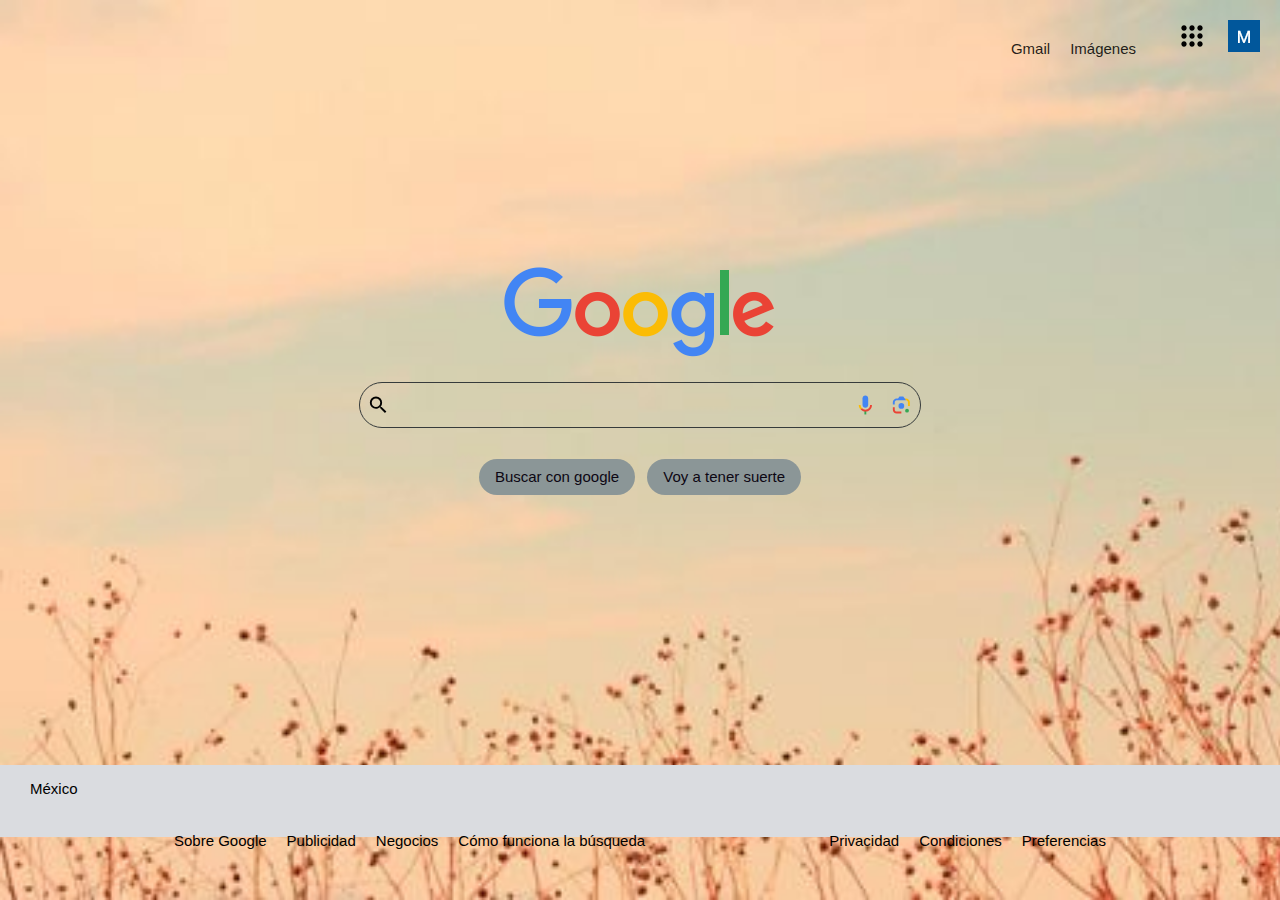
<file: index.html>
<!DOCTYPE html>
<html lang="es">

<head>
    <meta charset="UTF-8">
    <meta name="viewport" content="width=device-width, initial-scale=1.0">
    <title>Google</title>

    <link rel="stylesheet" href="style11.css">
</head>
<style type="text/css">
    body {
        background-image: url(blanco.jpg);
        background-repeat: repeat;
        background-size: cover;
        background-attachment: fixed;
    }
</style>
<body>
    <header>
        <nav>
            <ul id="nav-right-section">
                <li>
                    <a href="https://mail.google.com/mail/&ogbl" target="_blank">Gmail</a>
                </li>
                <li>
                    <a href="https://www.google.com/imghp?hl=es-419&ogbl" target="_blank">Imágenes</a>
                </li>
            </ul>
            <ul id="nav-left-section">
                <li>
                    <svg class="gb_h" width="32" focusable="false" viewBox="0 0 24 24">
                        <path
                            d="M6,8c1.1,0 2,-0.9 2,-2s-0.9,-2 -2,-2 -2,0.9 -2,2 0.9,2 2,2zM12,20c1.1,0 2,-0.9 2,-2s-0.9,-2 -2,-2 -2,0.9 -2,2 0.9,2 2,2zM6,20c1.1,0 2,-0.9 2,-2s-0.9,-2 -2,-2 -2,0.9 -2,2 0.9,2 2,2zM6,14c1.1,0 2,-0.9 2,-2s-0.9,-2 -2,-2 -2,0.9 -2,2 0.9,2 2,2zM12,14c1.1,0 2,-0.9 2,-2s-0.9,-2 -2,-2 -2,0.9 -2,2 0.9,2 2,2zM16,6c0,1.1 0.9,2 2,2s2,-0.9 2,-2 -0.9,-2 -2,-2 -2,0.9 -2,2zM12,8c1.1,0 2,-0.9 2,-2s-0.9,-2 -2,-2 -2,0.9 -2,2 0.9,2 2,2zM18,14c1.1,0 2,-0.9 2,-2s-0.9,-2 -2,-2 -2,0.9 -2,2 0.9,2 2,2zM18,20c1.1,0 2,-0.9 2,-2s-0.9,-2 -2,-2 -2,0.9 -2,2 0.9,2 2,2z">
                        </path>
                    </svg>
                </li>
                <li>
                    <img width="32" src="carmen.png" class="rounded-circle" alt="foto de perfil">
                </li>
            </ul>
        </nav>
    </header>
    <main>
        <section id="logo-google">
            <img src="google.png" alt="logo de google">
        </section>
        <section id="seccion-buscador">
            <svg focusable="false" xmlns="http://www.w3.org/2000/svg" viewBox="0 0 24 24"><path d="M15.5 14h-.79l-.28-.27A6.471 6.471 0 0 0 16 9.5 6.5 6.5 0 1 0 9.5 16c1.61 0 3.09-.59 4.23-1.57l.27.28v.79l5 4.99L20.49 19l-4.99-5zm-6 0C7.01 14 5 11.99 5 9.5S7.01 5 9.5 5 14 7.01 14 9.5 11.99 14 9.5 14z"></path></svg>
            <input type="text" id="buscador" name="buscador">
            <svg class="goxjub" focusable="false" viewBox="0 0 24 24" xmlns="http://www.w3.org/2000/svg"><path fill="#4285f4" d="m12 15c1.66 0 3-1.31 3-2.97v-7.02c0-1.66-1.34-3.01-3-3.01s-3 1.34-3 3.01v7.02c0 1.66 1.34 2.97 3 2.97z"></path><path fill="#34a853" d="m11 18.08h2v3.92h-2z"></path><path fill="#fbbc05" d="m7.05 16.87c-1.27-1.33-2.05-2.83-2.05-4.87h2c0 1.45 0.56 2.42 1.47 3.38v0.32l-1.15 1.18z"></path><path fill="#ea4335" d="m12 16.93a4.97 5.25 0 0 1 -3.54 -1.55l-1.41 1.49c1.26 1.34 3.02 2.13 4.95 2.13 3.87 0 6.99-2.92 6.99-7h-1.99c0 2.92-2.24 4.93-5 4.93z"></path></svg>
            <svg class="Gdd5U" focusable="false" viewBox="0 0 192 192" xmlns="http://www.w3.org/2000/svg"><rect fill="none" height="192" width="192"></rect><g><circle fill="#34a853" cx="144.07" cy="144" r="16"></circle><circle fill="#4285f4" cx="96.07" cy="104" r="24"></circle><path fill="#ea4335" d="M24,135.2c0,18.11,14.69,32.8,32.8,32.8H96v-16l-40.1-0.1c-8.8,0-15.9-8.19-15.9-17.9v-18H24V135.2z"></path><path fill="#fbbc05" d="M168,72.8c0-18.11-14.69-32.8-32.8-32.8H116l20,16c8.8,0,16,8.29,16,18v30h16V72.8z"></path><path fill="#4285f4" d="M112,24l-32,0L68,40H56.8C38.69,40,24,54.69,24,72.8V92h16V74c0-9.71,7.2-18,16-18h80L112,24z"></path></g></svg>
        </section>
        <section id="botones">
            <button>Buscar con google</button>
            <button>Voy a tener suerte</button>
        </section>
    </main>
    <footer>
        <section>
            <p class="pais">México</p>
        </section>
        <section id="footer-listas">
            <ul>
                <li>Sobre Google</li>
                <li>Publicidad</li>
                <li>Negocios</li>
                <li>Cómo funciona la búsqueda</li>
            </ul>
            <ul>
                <li>Privacidad</li>
                <li>Condiciones</li>
                <li>Preferencias</li>
            </ul>
        </section>
    </footer>
</body>

</html>
</file>
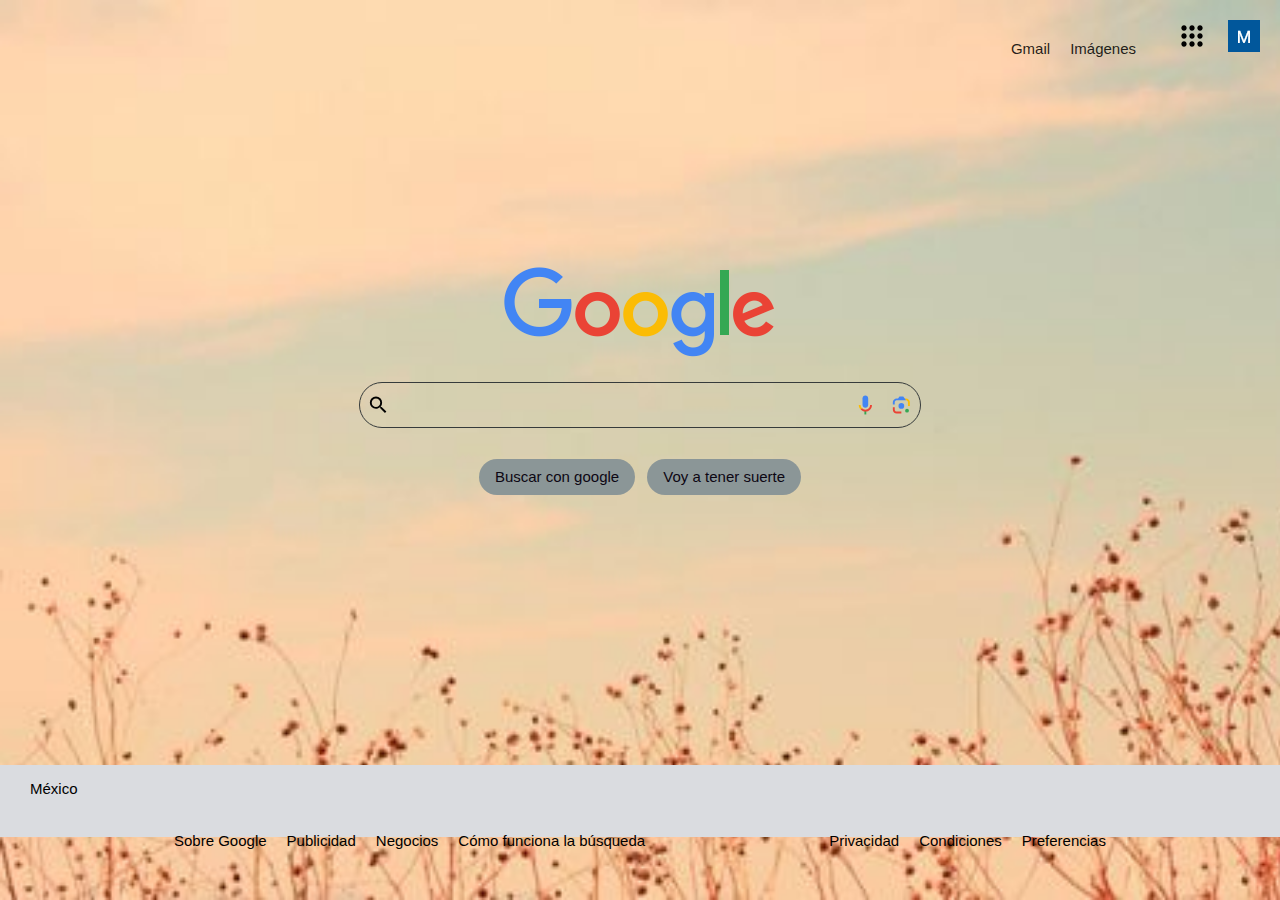
<file: Google_copia.html>
<!DOCTYPE html>
<html lang="es">

<head>
    <meta charset="UTF-8">
    <meta name="viewport" content="width=device-width, initial-scale=1.0">
    <title>Google</title>

    <link rel="stylesheet" href="style11.css">
</head>
<style type="text/css">
    body {
        background-image: url(blanco.jpg);
        background-repeat: repeat;
        background-size: cover;
        background-attachment: fixed;
    }
</style>
<body>
    <header>
        <nav>
            <ul id="nav-right-section">
                <li>
                    <a href="https://mail.google.com/mail/&ogbl" target="_blank">Gmail</a>
                </li>
                <li>
                    <a href="https://www.google.com/imghp?hl=es-419&ogbl" target="_blank">Imágenes</a>
                </li>
            </ul>
            <ul id="nav-left-section">
                <li>
                    <svg class="gb_h" width="32" focusable="false" viewBox="0 0 24 24">
                        <path
                            d="M6,8c1.1,0 2,-0.9 2,-2s-0.9,-2 -2,-2 -2,0.9 -2,2 0.9,2 2,2zM12,20c1.1,0 2,-0.9 2,-2s-0.9,-2 -2,-2 -2,0.9 -2,2 0.9,2 2,2zM6,20c1.1,0 2,-0.9 2,-2s-0.9,-2 -2,-2 -2,0.9 -2,2 0.9,2 2,2zM6,14c1.1,0 2,-0.9 2,-2s-0.9,-2 -2,-2 -2,0.9 -2,2 0.9,2 2,2zM12,14c1.1,0 2,-0.9 2,-2s-0.9,-2 -2,-2 -2,0.9 -2,2 0.9,2 2,2zM16,6c0,1.1 0.9,2 2,2s2,-0.9 2,-2 -0.9,-2 -2,-2 -2,0.9 -2,2zM12,8c1.1,0 2,-0.9 2,-2s-0.9,-2 -2,-2 -2,0.9 -2,2 0.9,2 2,2zM18,14c1.1,0 2,-0.9 2,-2s-0.9,-2 -2,-2 -2,0.9 -2,2 0.9,2 2,2zM18,20c1.1,0 2,-0.9 2,-2s-0.9,-2 -2,-2 -2,0.9 -2,2 0.9,2 2,2z">
                        </path>
                    </svg>
                </li>
                <li>
                    <img width="32" src="carmen.png" class="rounded-circle" alt="foto de perfil">
                </li>
            </ul>
        </nav>
    </header>
    <main>
        <section id="logo-google">
            <img src="google.png" alt="logo de google">
        </section>
        <section id="seccion-buscador">
            <svg focusable="false" xmlns="http://www.w3.org/2000/svg" viewBox="0 0 24 24"><path d="M15.5 14h-.79l-.28-.27A6.471 6.471 0 0 0 16 9.5 6.5 6.5 0 1 0 9.5 16c1.61 0 3.09-.59 4.23-1.57l.27.28v.79l5 4.99L20.49 19l-4.99-5zm-6 0C7.01 14 5 11.99 5 9.5S7.01 5 9.5 5 14 7.01 14 9.5 11.99 14 9.5 14z"></path></svg>
            <input type="text" id="buscador" name="buscador">
            <svg class="goxjub" focusable="false" viewBox="0 0 24 24" xmlns="http://www.w3.org/2000/svg"><path fill="#4285f4" d="m12 15c1.66 0 3-1.31 3-2.97v-7.02c0-1.66-1.34-3.01-3-3.01s-3 1.34-3 3.01v7.02c0 1.66 1.34 2.97 3 2.97z"></path><path fill="#34a853" d="m11 18.08h2v3.92h-2z"></path><path fill="#fbbc05" d="m7.05 16.87c-1.27-1.33-2.05-2.83-2.05-4.87h2c0 1.45 0.56 2.42 1.47 3.38v0.32l-1.15 1.18z"></path><path fill="#ea4335" d="m12 16.93a4.97 5.25 0 0 1 -3.54 -1.55l-1.41 1.49c1.26 1.34 3.02 2.13 4.95 2.13 3.87 0 6.99-2.92 6.99-7h-1.99c0 2.92-2.24 4.93-5 4.93z"></path></svg>
            <svg class="Gdd5U" focusable="false" viewBox="0 0 192 192" xmlns="http://www.w3.org/2000/svg"><rect fill="none" height="192" width="192"></rect><g><circle fill="#34a853" cx="144.07" cy="144" r="16"></circle><circle fill="#4285f4" cx="96.07" cy="104" r="24"></circle><path fill="#ea4335" d="M24,135.2c0,18.11,14.69,32.8,32.8,32.8H96v-16l-40.1-0.1c-8.8,0-15.9-8.19-15.9-17.9v-18H24V135.2z"></path><path fill="#fbbc05" d="M168,72.8c0-18.11-14.69-32.8-32.8-32.8H116l20,16c8.8,0,16,8.29,16,18v30h16V72.8z"></path><path fill="#4285f4" d="M112,24l-32,0L68,40H56.8C38.69,40,24,54.69,24,72.8V92h16V74c0-9.71,7.2-18,16-18h80L112,24z"></path></g></svg>
        </section>
        <section id="botones">
            <button>Buscar con google</button>
            <button>Voy a tener suerte</button>
        </section>
    </main>
    <footer>
        <section>
            <p class="pais">México</p>
        </section>
        <section id="footer-listas">
            <ul>
                <li>Sobre Google</li>
                <li>Publicidad</li>
                <li>Negocios</li>
                <li>Cómo funciona la búsqueda</li>
            </ul>
            <ul>
                <li>Privacidad</li>
                <li>Condiciones</li>
                <li>Preferencias</li>
            </ul>
        </section>
    </footer>
</body>

</html>
</file>
<file: style11.css>
* {
    /* background-color: blueviolet; 
    /*Modelo de caja (espaciados)*/
    margin: 0px;
    padding: 0px;

    /*configuraciones letras*/
    font-size: 15px;
    font-family: Arial, Helvetica, sans-serif;
}

header {
    /*Modelo de caja (tamaños)*/
    height: 15vh;
}
main {
    /*Modelo de caja (tamaños)*/
    height: 70vh;

    /* Configuración de el contenedor padre (como se van a comportar los hijos)*/
    display: flex;
    flex-direction: column;
    justify-content: center;
    align-items: center;
}

footer {
    /* height: auto; */
    background: #dadce0;
    height: 8vh;
}


header nav {
    /* Configuración de el contenedor padre (como se van a comportar los hijos)*/
    display: flex;
    justify-content: flex-end;
}

ul {
    /* Configuración de el contenedor padre (como se van a comportar los hijos)*/
    display: flex;

    /*configuración visual (no hayan puntitos)*/
    list-style: none;
}

li{
    /*Modelo de caja (espaciados)*/
    padding: 20px 10px;
}

/*Comportamiento del link el resto del tiempo*/
a:link {
    text-decoration: none;
    /*colores*/
    color:rgba(2,2,2,.87);
}

/*Comportamiento del link cuando el link fue visitado*/
a:visited {
    text-decoration: none;
    /*colores*/
    color:rgba(0,0,0,.87);
}

/*Comportamiento del link cuando el mouse está encima*/
a:hover {
    text-decoration: underline;
}

#nav-right-section{
    /*Modelo de caja (espaciados)*/
    color: aliceblue;
    padding: 20px 10px;
}

#nav-left-section{
    /*Modelo de caja (espaciados)*/
    color: aliceblue;
    padding: 0px 10px;
}

#footer-listas{
    /* Configuración de el contenedor padre (como se van a comportar los hijos)*/
    display: flex;
    justify-content: space-evenly;
}

.pais {
    /*Modelo de caja (espaciados)*/
    padding: 15px 30px;
}


#footer-listas ul li {
    /*Modelo de caja (espaciados)*/
    box-shadow: 0 -5px 3px -3px rgba(255,246,246.0.493), 0 5px 3px -3px rgba(255,246.246.0.493);
}


#footer-listas-hover {
    box-shadow: 0 10px 15px rgba(5,5,5,0.28);
}
button {
    /*Modelo de caja (espaciados)*/
    background-color: rgb(139, 150, 151);
    padding: 0 16px;
    margin: 11px 4px;
    /*Modelo de caja (tamaños)*/
    height: 36px;
    /*Modelo de caja (borde)*/
    border: 1px ;
    border-radius: 20px;

    /*colores*/
    color: rgb(13, 7, 19);

    /* estilo del puntero (felchita que solemos ver)*/
    cursor: pointer;
}

button:hover{
    /*Modelo de caja (borde)*/
    border: 1px solid #dadce0;
    /* Modelo de caja: sombras de la caja*/
    box-shadow: 0 1px 1px rgba(0,0,0,.1);

    /*colores*/
    background-color: #f8f9fa;
    color: #202124;
}

#botones {
    /*Modelo de caja (espaciados)*/
    /* margin: 0px 0px 300px 0px; */
    margin-bottom: 10%;
}

#seccion-buscador{
    /*Modelo de caja (espaciados)*/
    margin: 20px 0px;

    /*Modelo de caja (tamaños)*/
    width: 560px;
    min-height: 44px;

    /*Modelo de caja (borde)*/
    border: 1px solid rgb(54, 59,59);
    border-radius: 24px;
    
    /* Configuración de el contenedor padre (como se van a comportar los hijos)*/
    display: flex;
    justify-content: space-between;
}

#seccion-buscador:hover{
    /* Modelo de caja: sombras de la caja*/
    box-shadow: 0 15px 30px rgba(0,0,0,0,0.973);
}



#seccion-buscador svg {
    /*Modelo de caja (espaciados)*/
    padding: 5px 7px;
    width: 24px;
}

#buscador {
    /*Modelo de caja (espaciados)*/
    width: 85%;
    background-color: transparent;

    /*configuración visual caja de texto (no visualizar bordes)*/
    border: none;
    outline: none;
}
</file>
